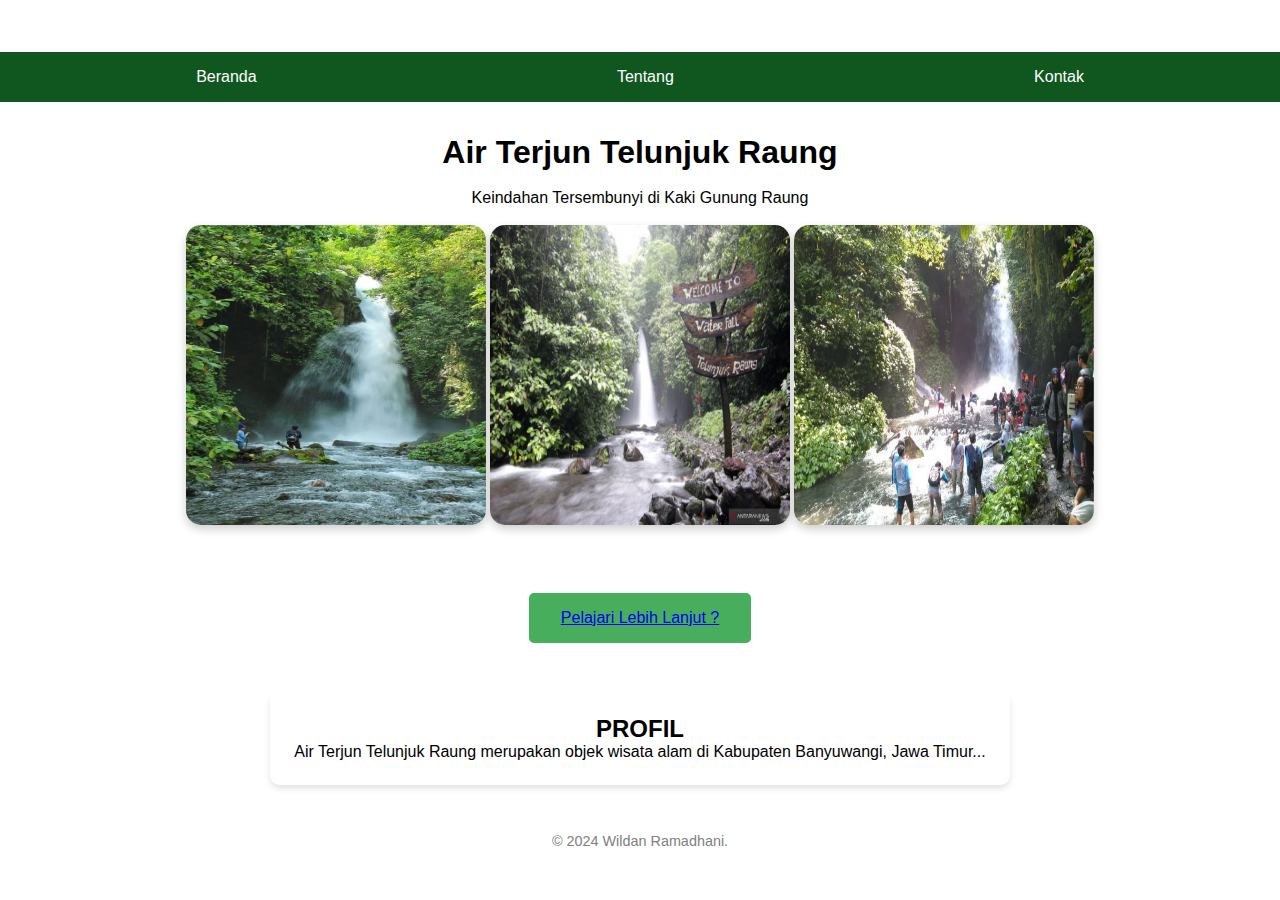
<file: pertemuan 11/index.html>
<!DOCTYPE html>
<html lang="id">
<head>
    <meta charset="UTF-8">
    <meta name="viewport" content="width=device-width, initial-scale=1.0">
    <title>Plengsengan</title>
    <link rel="stylesheet" href="style.css">
</head>
<body>
    
    <div class="navbar">
        <div>Beranda</div>
        <div>Tentang</div>
        <div>Kontak</div>
    </div>

    <div class="hero">
        <h1>Air Terjun Telunjuk Raung</h1><br>
        <p>Keindahan Tersembunyi di Kaki Gunung Raung</p><br>
        <img src="p1.jpg" alt="Gambar">
        <img src="p2.jpg" alt="Gambar">
        <img src="p3.jpg" alt="Gambar">
    </div>

    <div class="button-container">
        <button> <a href="isi.html">Pelajari Lebih Lanjut ?</a></button>
    </div>

    <div class="profil">
        <h2>PROFIL</h2>
        <p>Air Terjun Telunjuk Raung merupakan objek wisata alam di Kabupaten Banyuwangi, Jawa Timur...</p>
    </div>

    <div class="footer">
        &copy; 2024 Wildan Ramadhani.
    </div>
</body>
</html>
</file>
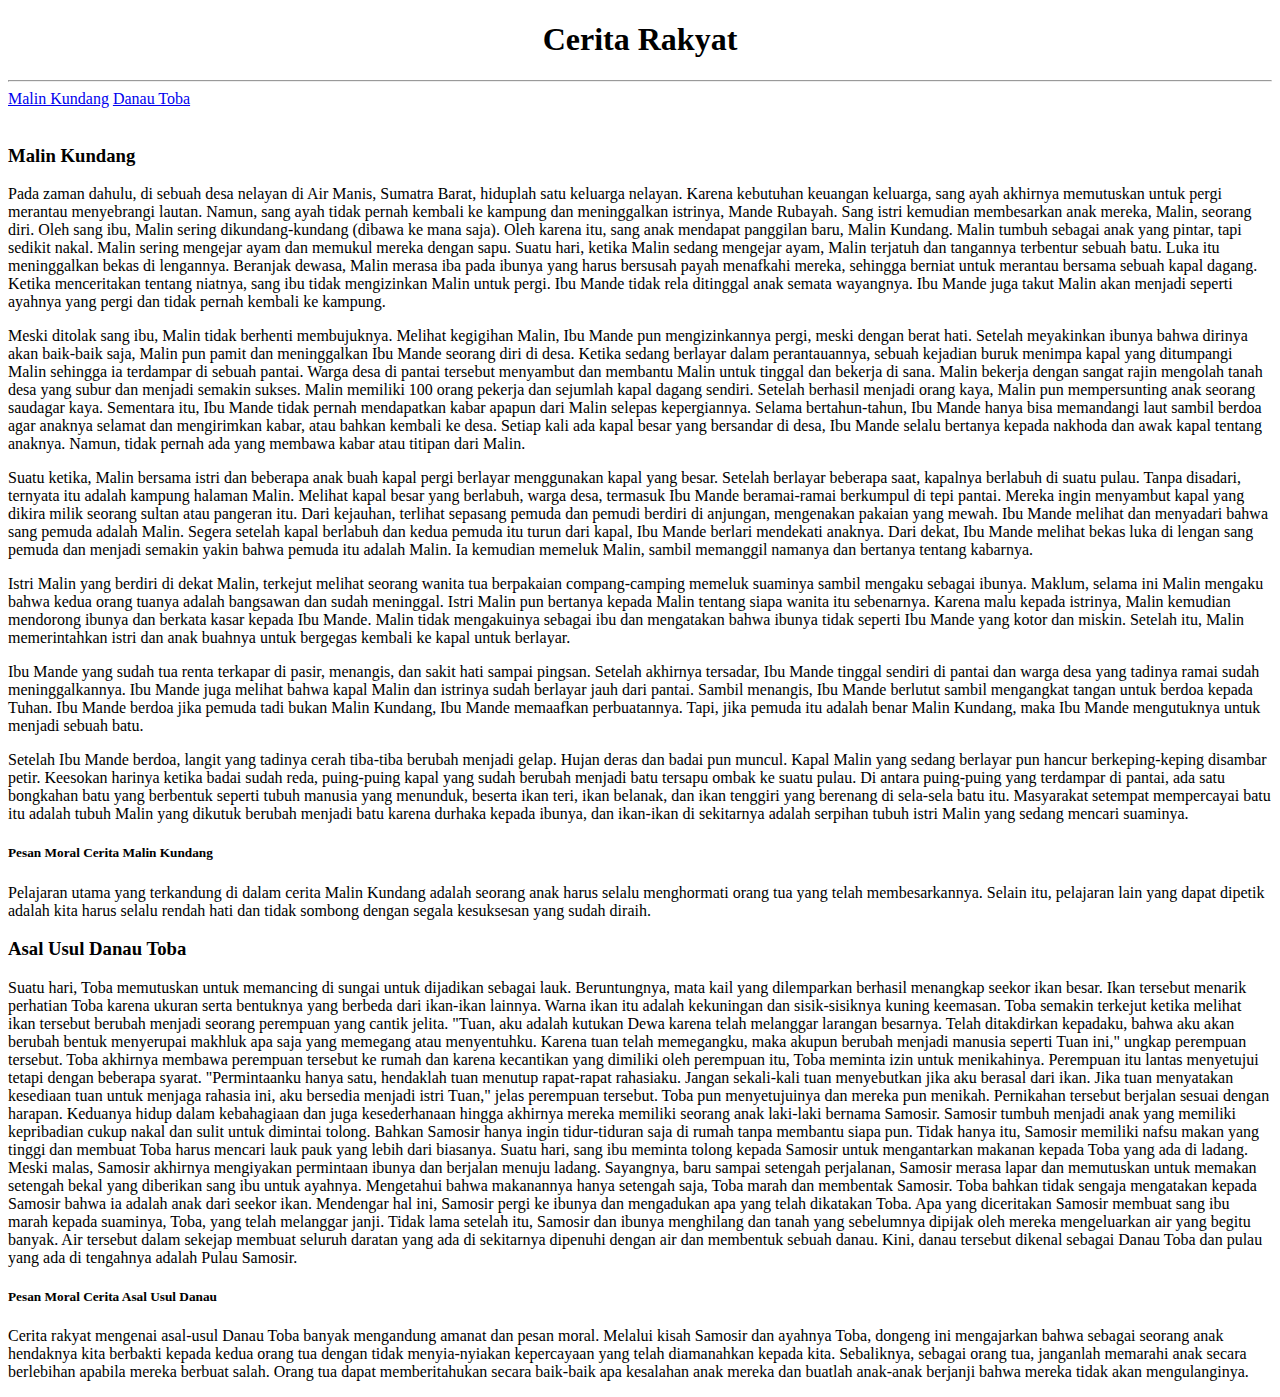
<file: Pertemuan 2/index.html>
<!DOCTYPE html>
<html lang="en">
<head>
    <meta charset="UTF-8">
    <meta name="viewport" content="width=device-width, initial-scale=1.0">
    <title>ceritarakyat</title>
</head>
<body>
    <h1><center>Cerita Rakyat</center></h1>
    <hr>
    <div>
        <a href="#par1">Malin Kundang</a>
        <a href="#par2">Danau Toba</a>

    </div>
    <br>
    <div id="par1">
        <h3>Malin Kundang</h3>
        
        <p>Pada zaman dahulu, di sebuah desa nelayan di Air Manis, Sumatra Barat, hiduplah satu keluarga nelayan. Karena kebutuhan keuangan keluarga, sang ayah akhirnya memutuskan untuk pergi merantau menyebrangi lautan. 

            Namun, sang ayah tidak pernah kembali ke kampung dan meninggalkan istrinya, Mande Rubayah. Sang istri kemudian membesarkan anak mereka, Malin, seorang diri. Oleh sang ibu, Malin sering dikundang-kundang (dibawa ke mana saja). Oleh karena itu, sang anak mendapat panggilan baru, Malin Kundang.
            
            Malin tumbuh sebagai anak yang pintar, tapi sedikit nakal. Malin sering mengejar ayam dan memukul mereka dengan sapu. Suatu hari, ketika Malin sedang mengejar ayam, Malin terjatuh dan tangannya terbentur sebuah batu. Luka itu meninggalkan bekas di lengannya. Beranjak dewasa, Malin merasa iba pada ibunya yang harus bersusah payah menafkahi mereka, sehingga berniat untuk merantau bersama sebuah kapal dagang. Ketika menceritakan tentang niatnya, sang ibu tidak mengizinkan Malin untuk pergi. 

            Ibu Mande tidak rela ditinggal anak semata wayangnya. Ibu Mande juga takut Malin akan menjadi seperti ayahnya yang pergi dan tidak pernah kembali ke kampung.</p>
        <p>Meski ditolak sang ibu, Malin tidak berhenti membujuknya. Melihat kegigihan Malin, Ibu Mande pun mengizinkannya pergi, meski dengan berat hati. Setelah meyakinkan ibunya bahwa dirinya akan baik-baik saja, Malin pun pamit dan meninggalkan Ibu Mande seorang diri di desa.

            Ketika sedang berlayar dalam perantauannya, sebuah kejadian buruk menimpa kapal yang ditumpangi Malin sehingga ia terdampar di sebuah pantai. Warga desa di pantai tersebut menyambut dan membantu Malin untuk tinggal dan bekerja di sana. 
            
            Malin bekerja dengan sangat rajin mengolah tanah desa yang subur dan menjadi semakin sukses. Malin memiliki 100 orang pekerja dan sejumlah kapal dagang sendiri. Setelah berhasil menjadi orang kaya, Malin pun mempersunting anak seorang saudagar kaya. 
            
            Sementara itu, Ibu Mande tidak pernah mendapatkan kabar apapun dari Malin selepas kepergiannya. Selama bertahun-tahun, Ibu Mande hanya bisa memandangi laut sambil berdoa agar anaknya selamat dan mengirimkan kabar, atau bahkan kembali ke desa. 
            
            Setiap kali ada kapal besar yang bersandar di desa, Ibu Mande selalu bertanya kepada nakhoda dan awak kapal tentang anaknya. Namun, tidak pernah ada yang membawa kabar atau titipan dari Malin.</p>
            <p>Suatu ketika, Malin bersama istri dan beberapa anak buah kapal pergi berlayar menggunakan kapal yang besar. Setelah berlayar beberapa saat, kapalnya berlabuh di suatu pulau. Tanpa disadari, ternyata itu adalah kampung halaman Malin. 

                Melihat kapal besar yang berlabuh, warga desa, termasuk Ibu Mande beramai-ramai berkumpul di tepi pantai. Mereka ingin menyambut kapal yang dikira milik seorang sultan atau pangeran itu.
                
                Dari kejauhan, terlihat sepasang pemuda dan pemudi berdiri di anjungan, mengenakan pakaian yang mewah. Ibu Mande melihat dan menyadari bahwa sang pemuda adalah Malin. Segera setelah kapal berlabuh dan kedua pemuda itu turun dari kapal, Ibu Mande berlari mendekati anaknya. 
                
                Dari dekat, Ibu Mande melihat bekas luka di lengan sang pemuda dan menjadi semakin yakin bahwa pemuda itu adalah Malin. Ia kemudian memeluk Malin, sambil memanggil namanya dan bertanya tentang kabarnya. </p>
            <p>Istri Malin yang berdiri di dekat Malin, terkejut melihat seorang wanita tua berpakaian compang-camping memeluk suaminya sambil mengaku sebagai ibunya. Maklum, selama ini Malin mengaku bahwa kedua orang tuanya adalah bangsawan dan sudah meninggal. 

                Istri Malin pun bertanya kepada Malin tentang siapa wanita itu sebenarnya. Karena malu kepada istrinya, Malin kemudian mendorong ibunya dan berkata kasar kepada Ibu Mande. 
                
                Malin tidak mengakuinya sebagai ibu dan mengatakan bahwa ibunya tidak seperti Ibu Mande yang kotor dan miskin. Setelah itu, Malin memerintahkan istri dan anak buahnya untuk bergegas kembali ke kapal untuk berlayar.</p>
            <p>Ibu Mande yang sudah tua renta terkapar di pasir, menangis, dan sakit hati sampai pingsan. Setelah akhirnya tersadar, Ibu Mande tinggal sendiri di pantai dan warga desa yang tadinya ramai sudah meninggalkannya. Ibu Mande juga melihat bahwa kapal Malin dan istrinya sudah berlayar jauh dari pantai. Sambil menangis, Ibu Mande berlutut sambil mengangkat tangan untuk berdoa kepada Tuhan. 

                Ibu Mande berdoa jika pemuda tadi bukan Malin Kundang, Ibu Mande memaafkan perbuatannya. Tapi, jika pemuda itu adalah benar Malin Kundang, maka Ibu Mande mengutuknya untuk menjadi sebuah batu.</p>
            <p>Setelah Ibu Mande berdoa, langit yang tadinya cerah tiba-tiba berubah menjadi gelap. Hujan deras dan badai pun muncul. Kapal Malin yang sedang berlayar pun hancur berkeping-keping disambar petir. 

                Keesokan harinya ketika badai sudah reda, puing-puing kapal yang sudah berubah menjadi batu tersapu ombak ke suatu pulau. Di antara puing-puing yang terdampar di pantai, ada satu bongkahan batu yang berbentuk seperti tubuh manusia yang menunduk, beserta ikan teri, ikan belanak, dan ikan tenggiri yang berenang di sela-sela batu itu. Masyarakat setempat mempercayai batu itu adalah tubuh Malin yang dikutuk berubah menjadi batu karena durhaka kepada ibunya, dan ikan-ikan di sekitarnya adalah serpihan tubuh istri Malin yang sedang mencari suaminya.</p>
            <h5>Pesan Moral Cerita Malin Kundang</h5>
            <p>Pelajaran utama yang terkandung di dalam cerita Malin Kundang adalah seorang anak harus selalu menghormati orang tua yang telah membesarkannya. Selain itu, pelajaran lain yang dapat dipetik adalah kita harus selalu rendah hati dan tidak sombong dengan segala kesuksesan yang sudah diraih.</p>
    </div>
    <div id="par2">
        <h3>Asal Usul Danau Toba</h3>
        <p>Suatu hari, Toba memutuskan untuk memancing di sungai untuk dijadikan sebagai lauk. Beruntungnya, mata kail yang dilemparkan berhasil menangkap seekor ikan besar. Ikan tersebut menarik perhatian Toba karena ukuran serta bentuknya yang berbeda dari ikan-ikan lainnya. Warna ikan itu adalah kekuningan dan sisik-sisiknya kuning keemasan. Toba semakin terkejut ketika melihat ikan tersebut berubah menjadi seorang perempuan yang cantik jelita. "Tuan, aku adalah kutukan Dewa karena telah melanggar larangan besarnya. Telah ditakdirkan kepadaku, bahwa aku akan berubah bentuk menyerupai makhluk apa saja yang memegang atau menyentuhku. Karena tuan telah memegangku, maka akupun berubah menjadi manusia seperti Tuan ini," ungkap perempuan tersebut. Toba akhirnya membawa perempuan tersebut ke rumah dan karena kecantikan yang dimiliki oleh perempuan itu, Toba meminta izin untuk menikahinya. Perempuan itu lantas menyetujui tetapi dengan beberapa syarat. "Permintaanku hanya satu, hendaklah tuan menutup rapat-rapat rahasiaku. Jangan sekali-kali tuan menyebutkan jika aku berasal dari ikan. Jika tuan menyatakan kesediaan tuan untuk menjaga rahasia ini, aku bersedia menjadi istri Tuan," jelas perempuan tersebut. Toba pun menyetujuinya dan mereka pun menikah. Pernikahan tersebut berjalan sesuai dengan harapan. Keduanya hidup dalam kebahagiaan dan juga kesederhanaan hingga akhirnya mereka memiliki seorang anak laki-laki bernama Samosir. Samosir tumbuh menjadi anak yang memiliki kepribadian cukup nakal dan sulit untuk dimintai tolong. Bahkan Samosir hanya ingin tidur-tiduran saja di rumah tanpa membantu siapa pun. Tidak hanya itu, Samosir memiliki nafsu makan yang tinggi dan membuat Toba harus mencari lauk pauk yang lebih dari biasanya. Suatu hari, sang ibu meminta tolong kepada Samosir untuk mengantarkan makanan kepada Toba yang ada di ladang. Meski malas, Samosir akhirnya mengiyakan permintaan ibunya dan berjalan menuju ladang. Sayangnya, baru sampai setengah perjalanan, Samosir merasa lapar dan memutuskan untuk memakan setengah bekal yang diberikan sang ibu untuk ayahnya. Mengetahui bahwa makanannya hanya setengah saja, Toba marah dan membentak Samosir. Toba bahkan tidak sengaja mengatakan kepada Samosir bahwa ia adalah anak dari seekor ikan. Mendengar hal ini, Samosir pergi ke ibunya dan mengadukan apa yang telah dikatakan Toba. Apa yang diceritakan Samosir membuat sang ibu marah kepada suaminya, Toba, yang telah melanggar janji. Tidak lama setelah itu, Samosir dan ibunya menghilang dan tanah yang sebelumnya dipijak oleh mereka mengeluarkan air yang begitu banyak. Air tersebut dalam sekejap membuat seluruh daratan yang ada di sekitarnya dipenuhi dengan air dan membentuk sebuah danau. Kini, danau tersebut dikenal sebagai Danau Toba dan pulau yang ada di tengahnya adalah Pulau Samosir.</p>
        <h5>Pesan Moral Cerita Asal Usul Danau </h5>
        <p>Cerita rakyat mengenai asal-usul Danau Toba banyak mengandung amanat dan pesan moral. Melalui kisah Samosir dan ayahnya Toba, dongeng ini mengajarkan bahwa sebagai seorang anak hendaknya kita berbakti kepada kedua orang tua dengan tidak menyia-nyiakan kepercayaan yang telah diamanahkan kepada kita. Sebaliknya, sebagai orang tua, janganlah memarahi anak secara berlebihan apabila mereka berbuat salah. Orang tua dapat memberitahukan secara baik-baik apa kesalahan anak mereka dan buatlah anak-anak berjanji bahwa mereka tidak akan mengulanginya.</p>
    </div>
</body>
</html>
</file>
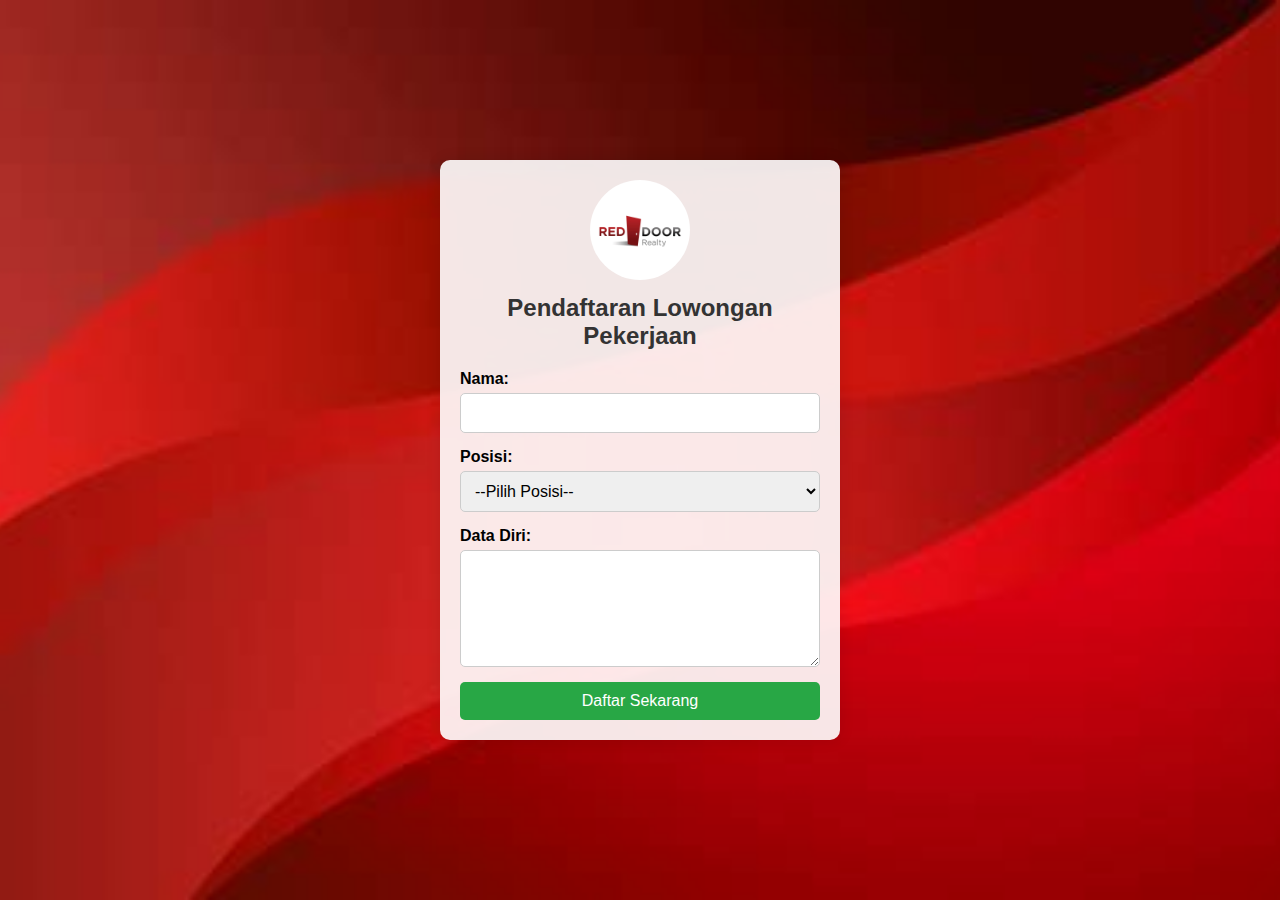
<file: Pertemuan 5/index.html>
<!DOCTYPE html>
<html lang="en">
<head>
    <meta charset="UTF-8">
    <meta name="viewport" content="width=device-width, initial-scale=1.0">
    <link rel="stylesheet" href="index.css">
    <title>infoloker</title>
</head>
<body>
    <div class="form-container">
        <div class="form-header">
            <img src="logo.jpg" alt="Event Logo" class="logo">
            <h1>Pendaftaran Lowongan Pekerjaan</h1>
        </div>

        <form action="#" method="POST">
            <label for="nama">Nama:</label>
            <input type="text" id="nama" name="nama" required>

            <label for="posisi">Posisi:</label>
            <select id="posisi" name="posisi" required>
                <option value="">--Pilih Posisi--</option>
                <option value="vinance">Vinance</option>
                <option value="marketing">Marketing</option>
                <option value="sales">Sales</option>
            </select>

            <label for="description">Data Diri:</label>
            <textarea id="description" name="description" rows="5" required></textarea>

            <button type="submit">Daftar Sekarang</button>
        </form>
    </div>
</body>
</html>
</file>
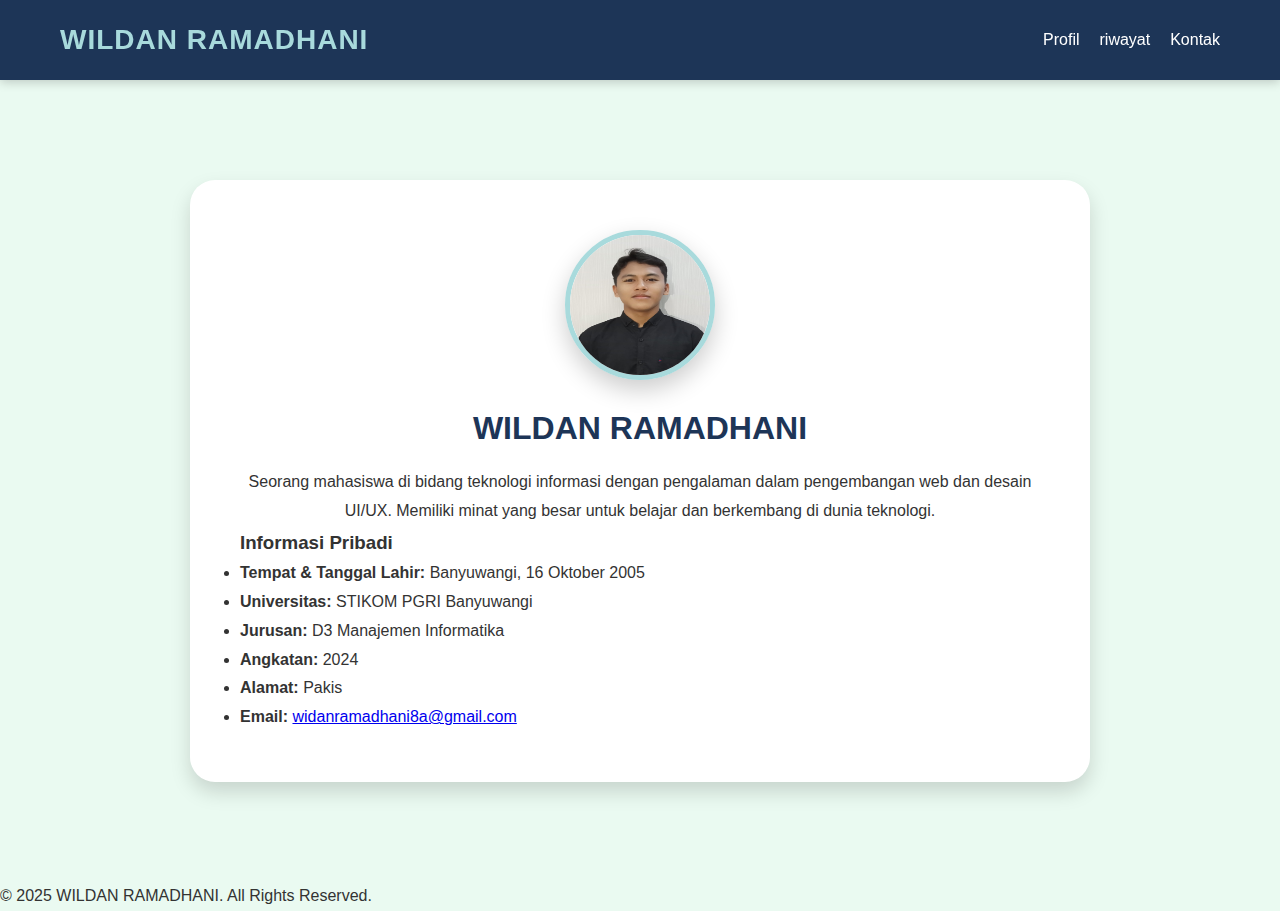
<file: UAS Desain Web/index.html>
<!DOCTYPE html>
<html lang="id">
<head>
    <meta charset="UTF-8">
    <meta name="viewport" content="width=device-width, initial-scale=1.0">
    <title>document</title>
    <link rel="stylesheet" href="style.css">
</head>
<body>
    <header>
        <div class="header-container">
            <div class="logo-section">
                <h1 class="logo">WILDAN RAMADHANI</h1>
            </div>
            <nav>
                <ul class="nav-links">
                    <li><a href="index.html">Profil</a></li>
                    <li><a href="riwayat.html">riwayat</a></li>
                    <li><a href="contact.html">Kontak</a></li>
                </ul>
            </nav>
        </div>
    </header>

    <main>
        <section class="profile-container">
            <div class="profile-header">
                <img src="eba575a4-bfbe-45dd-96e1-7239d02093a4.jpg" alt="Foto Profil" class="profile-img">
                <h2 class="profile-name">WILDAN RAMADHANI</h2>
                <p class="profile-summary">Seorang mahasiswa di bidang teknologi informasi dengan pengalaman dalam pengembangan web dan desain UI/UX. Memiliki minat yang besar untuk belajar dan berkembang di dunia teknologi.</p>
            </div>

            <div class="profile-info">
                <h3>Informasi Pribadi</h3>
                <ul>
                    <li><strong>Tempat & Tanggal Lahir:</strong> Banyuwangi, 16 Oktober 2005</li>
                    <li><strong>Universitas:</strong> STIKOM PGRI Banyuwangi</li>
                    <li><strong>Jurusan:</strong> D3 Manajemen Informatika</li>
                    <li><strong>Angkatan:</strong> 2024</li>
                    <li><strong>Alamat:</strong> Pakis</li>
                    <li><strong>Email:</strong> <a href="mailto:widanramadhani8a@gmail.com">widanramadhani8a@gmail.com</a></li>
                </ul>
            </div>
        </section>
    </main>

    <footer>
        <div class="footer-content">
            <p>&copy; 2025 WILDAN RAMADHANI. All Rights Reserved.</p>
        </div>
    </footer>
</body>
</html>
</file>
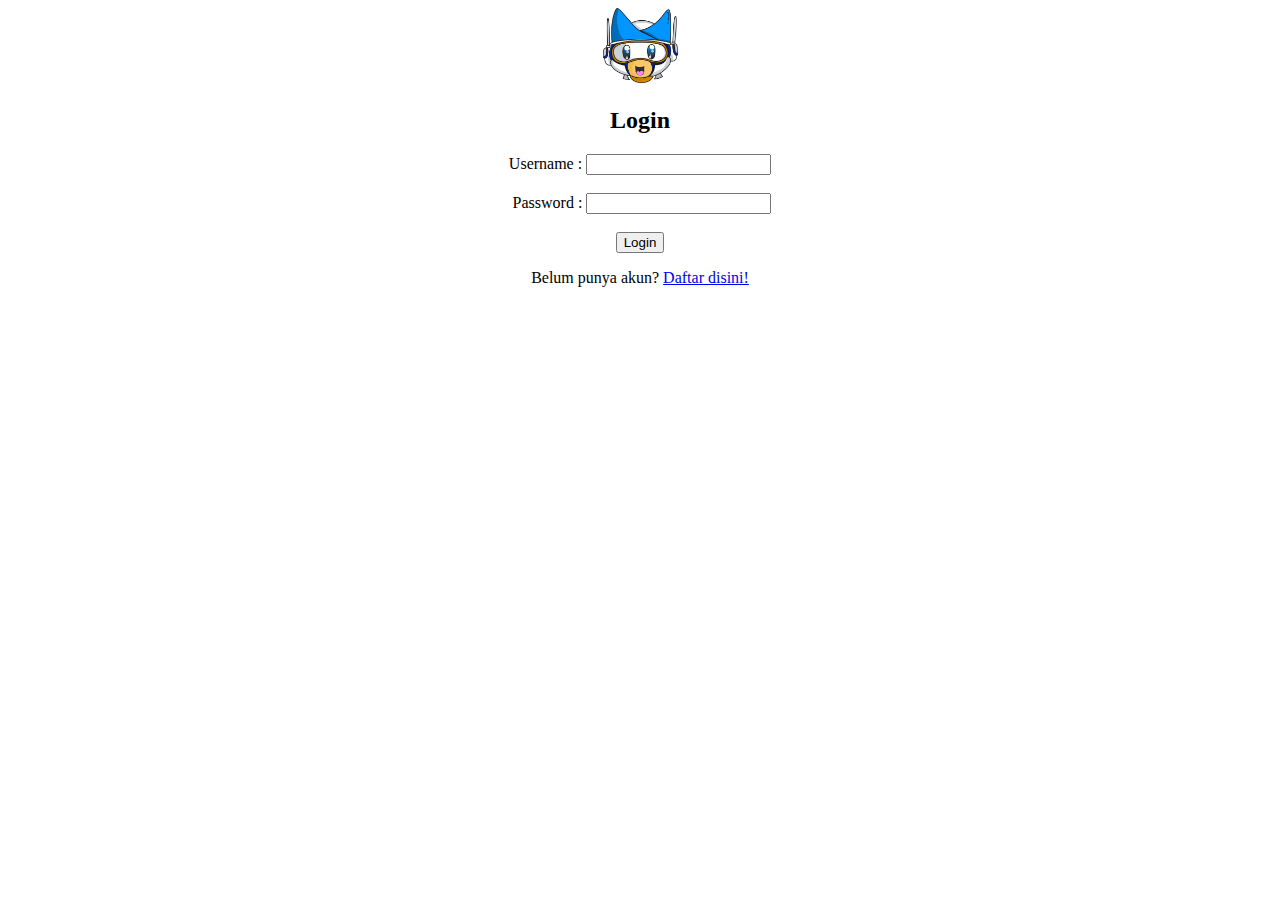
<file: UTS Desain Web/index.html>
<!DOCTYPE html>
<html lang="en">
<head>
    <meta charset="UTF-8">
    <meta name="viewport" content="width=device-width, initial-scale=1.0">
    <title>Document</title>
</head>
<body>
    <center>
    <img src="logo.png" alt="Maskot Stikom Banyuwangi" width="75px" height="75px" >
     <h2>Login</h2>
     <label for="username">Username :</label>
     <input type="text" name="username" id="username">
     <br><br>
     <label for="password" style="margin-left : 4px;">Password :</label>
     <input type="text" name="password" id="password"><br><br>
    <a href="profil.html"><button type="submit">Login</button></a>
    <p>Belum punya akun? <a href="registrasi.html">Daftar disini!</a></p>
    </center>
</body>
</html>
</file>
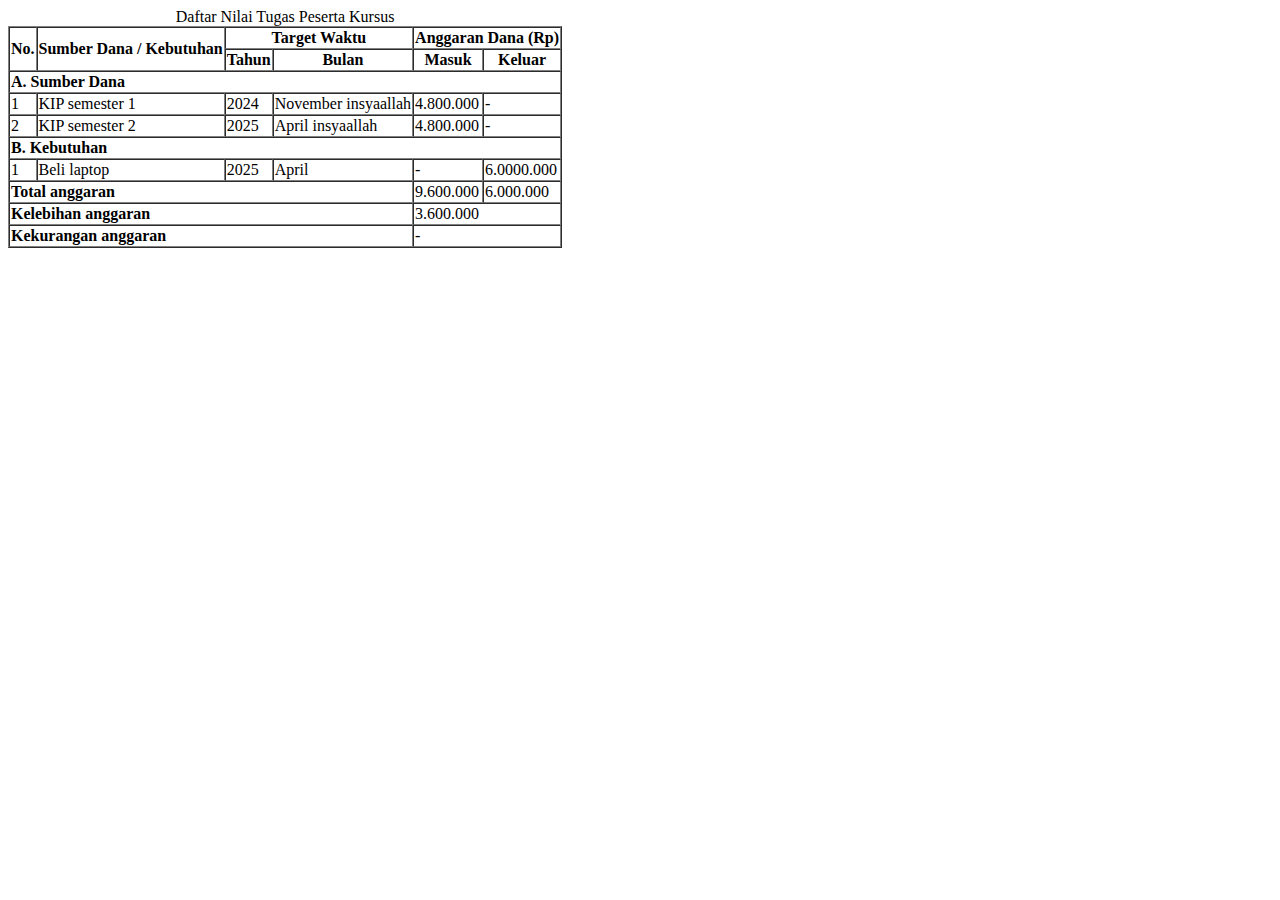
<file: index .html>
<!DOCTYPE html>
<html lang="en">
<head>
    <meta charset="UTF-8">
    <meta name="viewport" content="width=device-width, initial-scale=1.0">
    <title>Document</title>
</head>
<body>
    <table border="1" cellspacing="0" cellpladding="2">
        <caption>Daftar Nilai Tugas Peserta Kursus</caption>
        <thead>
        <tr>
            <th rowspan="2"><strong>No.</strong></th>
            <th rowspan="2"><strong>Sumber Dana / Kebutuhan </strong></th>
            <th colspan="2"><strong>Target Waktu</strong></th>
            <th colspan="2"><strong>Anggaran Dana (Rp)</strong></th>
        </tr>
        <tr>
            <th><strong>Tahun</strong></th>
            <th><strong>Bulan</strong></th>
            <th><strong>Masuk</strong></th>
            <th><strong>Keluar</strong></th>

        </tr>
        <tr>
            <th style="text-align: left;" colspan="6">A. Sumber Dana</th>
        </tr>
    </thead>
    <tbody>

        <tr>
            <td>1</td>
            <td>KIP semester 1</td>
            <td>2024</td>
            <td>November insyaallah</td>
            <td>4.800.000</td>
            <td>-</td>
        </tr>
        <tr>
            <td>2</td>
            <td>KIP semester 2</td>
            <td>2025</td>
            <td>April insyaallah</td>
            <td>4.800.000</td>
            <td>-</td>
        </tr>
        <tr>
            <th style="text-align: left;" colspan="6">B. Kebutuhan</th>
        </tr>
        <tr>
            <td>1</td>
            <td>Beli laptop</td>
            <td>2025</td>
            <td>April </td>
            <td>-</td>
            <td>6.0000.000</td>
        </tr>

    </tbody>
    <tfoot>
        <tr>
            <td colspan="4"><b>Total anggaran</b></td>
            <td>9.600.000</td>
            <td>6.000.000</td>
        </tr>
        <tr>
            <td colspan="4"><b>Kelebihan anggaran</b></td>
            <td colspan="2">3.600.000</td>
        </tr>
        <tr>
            <td colspan="4"><b>Kekurangan anggaran</b></td>
            <td colspan="2">-</td>
        </tr>
    </tfoot>
    </table>
</body>
</html>
</file>
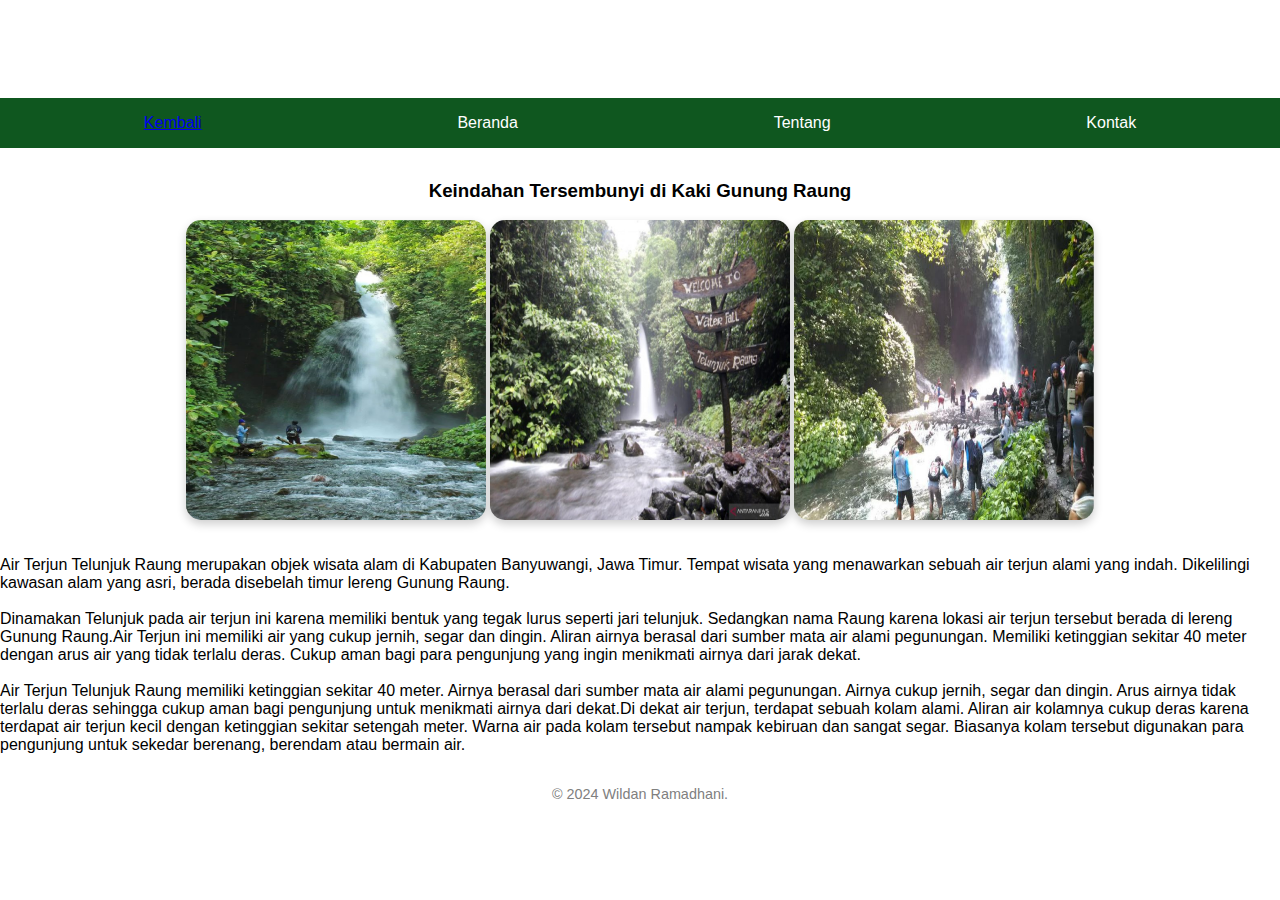
<file: pertemuan 11/isi.html>
<!DOCTYPE html>
<html lang="en">
<head>
    <meta charset="UTF-8">
    <meta name="viewport" content="width=device-width, initial-scale=1.0">
    <title>AirTerjunTelunjukRaung</title>
    <link rel="stylesheet" href="style.css">
</head>
<body>
    
    <div class="navbar">
        <div><a href="index.html">Kembali</a></div>
        <div>Beranda</div>
        <div>Tentang</div>
        <div>Kontak</div>
    </div>
    <div class="hero">
        <h3>Keindahan Tersembunyi di Kaki Gunung Raung</h3><br>
        <img src="p1.jpg" alt="Gambar">
        <img src="p2.jpg" alt="Gambar">
        <img src="p3.jpg" alt="Gambar">
    </div>
    <p>Air Terjun Telunjuk Raung merupakan objek wisata alam di Kabupaten Banyuwangi, Jawa Timur. Tempat wisata yang menawarkan sebuah air terjun alami yang indah. Dikelilingi kawasan alam yang asri, berada disebelah timur lereng Gunung Raung.</p><br>
    <p>Dinamakan Telunjuk pada air terjun ini karena memiliki bentuk yang tegak lurus seperti jari telunjuk. Sedangkan nama Raung karena lokasi air terjun tersebut berada di lereng Gunung Raung.Air Terjun ini memiliki air yang cukup jernih, segar dan dingin. Aliran airnya berasal dari sumber mata air alami pegunungan. Memiliki ketinggian sekitar 40 meter dengan arus air yang tidak terlalu deras. Cukup aman bagi para pengunjung yang ingin menikmati airnya dari jarak dekat.</p><br>
    <p>Air Terjun Telunjuk Raung memiliki ketinggian sekitar 40 meter.
        Airnya berasal dari sumber mata air alami pegunungan. Airnya cukup jernih, segar dan dingin. Arus airnya tidak terlalu deras sehingga cukup aman bagi pengunjung untuk menikmati airnya dari dekat.Di dekat air terjun, terdapat sebuah kolam alami. Aliran air kolamnya cukup deras karena terdapat air terjun kecil dengan ketinggian sekitar setengah meter. Warna air pada kolam tersebut nampak kebiruan dan sangat segar. Biasanya kolam tersebut digunakan para pengunjung untuk sekedar berenang, berendam atau bermain air.</p>
     <div class="footer">
        &copy; 2024 Wildan Ramadhani.
    </div>
</body>
</html>
</file>
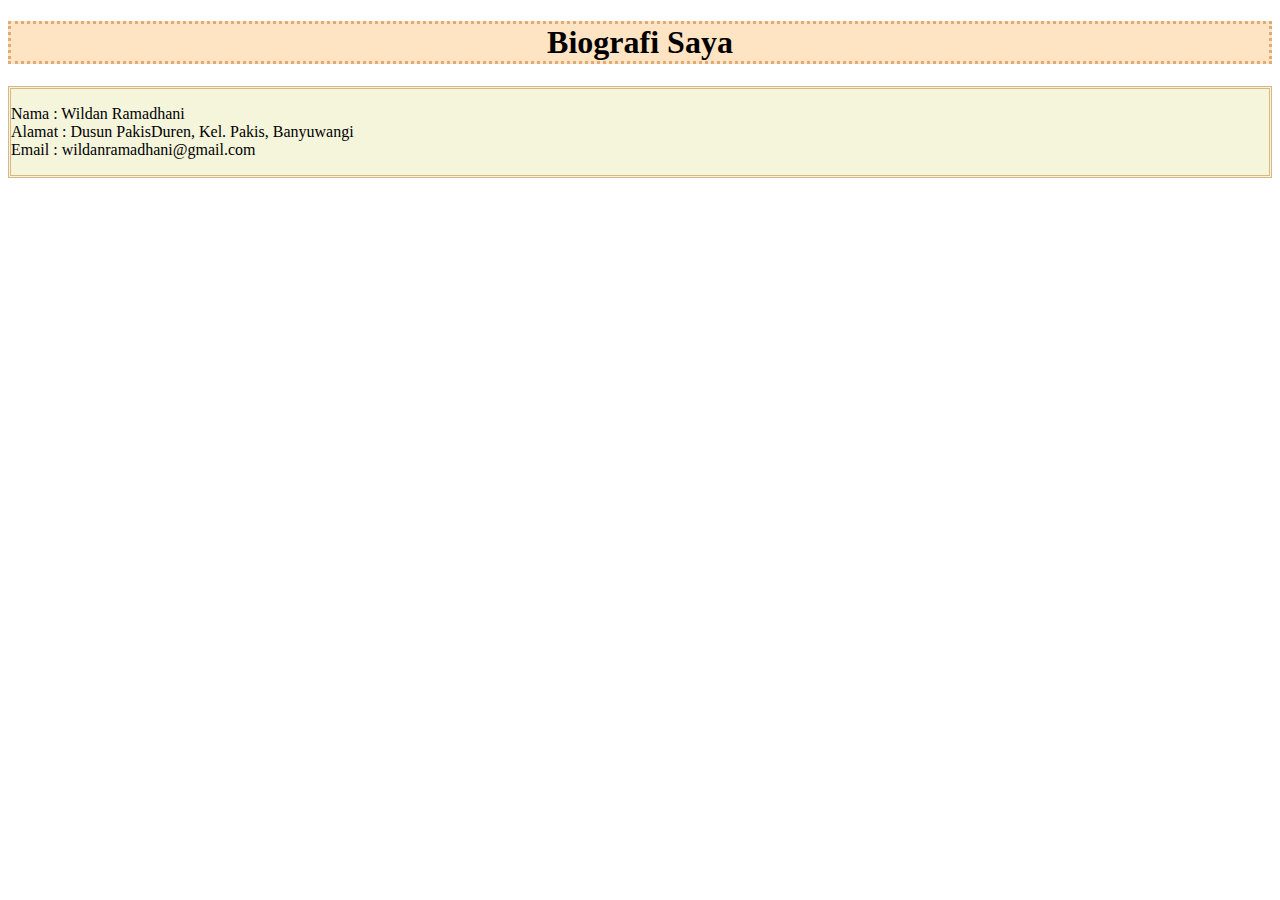
<file: Pertemuan 9/external.html>
<!DOCTYPE html>
<html lang="en">
<head>
    <meta charset="UTF-8">
    <meta name="viewport" content="width=device-width, initial-scale=1.0">
    <title>Biografi Mahasiswa</title>
    <link rel="stylesheet" href="index.css">
</head>
<body>
    <header>
        <h1>Biografi Saya</h1>
    
    </header>
    <div>
        <p>
            Nama    : Wildan Ramadhani <br>
            Alamat  : Dusun PakisDuren, Kel. Pakis, Banyuwangi <br>
            Email   : wildanramadhani@gmail.com
        </p>
    </div>
</body>
</html>
</file>
<file: pertemuan 11/style.css>
* {
    margin: 0;
    padding: 0;
    box-sizing: border-box;
    font-family: Arial, sans-serif;
}

body {
    display: flex;
    flex-direction: column;
    align-items: center;
    justify-content: center;
    min-height: 100vh;
    background-color: white;
    overflow-x: hidden;
}

.navbar {
    width: 100%;
    background-color: #0f571f;
    display: flex;
    justify-content: space-around;
    padding: 1rem;
    color: white;
    transition: transform 0.3s ease;
}

.navbar:hover {
    transform: translateY(-10px);
}

.hero {
    text-align: center;
    margin: 2rem 0;
}

.hero img {
    max-width: 100%;
    width: 300px;
    height: 300px;
    border-radius: 15px;
    box-shadow: 0 4px 10px rgba(0, 0, 0, 0.2);
    transition: transform 0.5s ease;
}

.hero img:hover {
    transform: scale(1.1);
}

.button-container {
    margin: 2rem;
}

.button-container button {
    padding: 1rem 2rem;
    font-size: 1rem;
    color: white;
    background-color: #47ae5d;
    border: none;
    border-radius: 5px;
    cursor: pointer;
    transition: background-color 0.3s ease, transform 0.3s ease;
}

.button-container button:hover {
    background-color:#fefefe;
    transform: translateY(-5px);
}

.profil {
    display: flex;
    flex-direction: column;
    align-items: center;
    background: white;
    border-radius: 10px;
    box-shadow: 0 4px 6px rgba(0, 0, 0, 0.1);
    padding: 1.5rem;
    margin: 1rem;
    transition: transform 0.3s ease;
}

.profil:hover {
    transform: rotate(-2deg) skew(1.05);
}

.footer {
    margin-top: 2rem;
    font-size: 0.9rem;
    color: gray;
    transition: color 0.3s ease;
}

.footer:hover {
    color: black;
}
</file>
<file: Pertemuan 5/index.css>
* {
    margin: 0;
    padding: 0;
    box-sizing: border-box;
}

body {
    font-family: Arial, sans-serif;
    background: url('baground.jpg') no-repeat center center fixed; /* Ganti dengan gambar yang diinginkan */
    background-size: cover;
    display: flex;
    justify-content: center;
    align-items: center;
    height: 100vh;
}

.form-container {
    background-color: rgba(255, 255, 255, 0.9); /* Transparansi untuk menampilkan latar belakang */
    padding: 20px;
    border-radius: 10px;
    box-shadow: 0 0 15px rgba(0, 0, 0, 0.1);
    width: 400px;
}

.form-header {
    text-align: center;
    margin-bottom: 20px;
}

.logo {
    width: 100px;
    height: 100px;
    margin-bottom: 10px;
    border-radius: 60px;
}

h1 {
    font-size: 24px;
    color: #333;
}

form {
    display: flex;
    flex-direction: column;
}

label {
    margin-bottom: 5px;
    font-weight: bold;
}

input, select, textarea {
    margin-bottom: 15px;
    padding: 10px;
    border: 1px solid #ccc;
    border-radius: 5px;
    font-size: 16px;
}

button {
    padding: 10px;
    background-color: #28a745;
    color: white;
    border: none;
    border-radius: 5px;
    cursor: pointer;
    font-size: 16px;
}

button:hover {
    background-color: #218838;
}
</file>
<file: UAS Desain Web/style.css>
/* Global */
* {
    margin: 0;
    padding: 0;
    box-sizing: border-box;
}

body {
    font-family: 'Poppins', sans-serif;
    background-color: #eafaf1;
    line-height: 1.8;
    color: #333;
    overflow-x: hidden;
}

/* Header */
header {
    background-color: #1d3557;
    padding: 15px 0;
    position: sticky;
    top: 0;
    z-index: 100;
    box-shadow: 0 2px 10px rgba(0, 0, 0, 0.2);
}

.header-container {
    max-width: 1200px;
    margin: 0 auto;
    padding: 0 20px;
    display: flex;
    justify-content: space-between;
    align-items: center;
}

.logo-section .logo {
    font-size: 28px;
    color: #a8dadc;
    font-weight: 700;
    letter-spacing: 1px;
    text-transform: uppercase;
}

.nav-links {
    list-style-type: none;
    display: flex;
    gap: 20px;
}

.nav-links li {
    position: relative;
}

.nav-links a {
    color: #fff;
    text-decoration: none;
    font-size: 16px;
    font-weight: 500;
    transition: color 0.3s ease;
}

.nav-links a:hover {
    color: #a8dadc;
}

/* Profile Section */
.profile-container {
    max-width: 900px;
    margin: 100px auto;
    padding: 50px;
    background-color: #fff;
    border-radius: 25px;
    box-shadow: 0 10px 20px rgba(0, 0, 0, 0.15);
    overflow: hidden;
}

.profile-header {
    display: flex;
    flex-direction: column;
    align-items: center;
    text-align: center;
}

.profile-img {
    width: 150px;
    height: 150px;
    border-radius: 50%;
    box-shadow: 0 10px 25px rgba(0, 0, 0, 0.2);
    margin-bottom: 20px;
    border: 5px solid #a8dadc;
    transition: transform 0.3s ease, box-shadow 0.3s ease;
}

.profile-img:hover {
    transform: scale(1.1);
    box-shadow: 0 15px 30px rgba(0, 0, 0, 0.3);
}

.profile-name {
    font-size: 32px;
    font-weight: 700;
    color: #1d3557;
    margin-bottom: 10px;
}

.profile-bio {
    font-size: 18px;
    color: #457b9d;
    margin-bottom: 30px;
    line-height: 1.6;
}

.profile-details {
    display: flex;
    justify-content: space-between;
    gap: 20px;
    flex-wrap: wrap;
    margin-top: 20px;
}

.profile-detail {
    text-align: center;
    padding: 20px;
    background-color: #f1faee;
    border-radius: 15px;
    box-shadow: 0 5px 15px rgba(0, 0, 0, 0.1);
    flex: 1 1 calc(33.333% - 20px);
    transition: transform 0.3s ease, box-shadow 0.3s ease;
}

.profile-detail:hover {
    transform: translateY(-5px);
    box-shadow: 0 10px 25px rgba(0, 0, 0, 0.15);
}

.profile-detail h3 {
    font-size: 20px;
    color: #1d3557;
    margin-bottom: 10px;
}

.profile-detail p {
    font-size: 14px;
    color: #457b9d;
}

/* Buttons */
.button {
    display: inline-block;
    padding: 12px 30px;
    margin-top: 20px;
    font-size: 16px;
    color: #fff;
    background-color: #457b9d;
    border-radius: 25px;
    text-decoration: none;
    transition: background-color 0.3s ease, transform 0.3s ease;
    font-weight: 600;
}

.button:hover {
    background-color: #1d3557;
    transform: translateY(-3px);
}

/* Responsive Design */
@media (max-width: 768px) {
    .header-container {
        flex-direction: column;
        align-items: center;
        gap: 10px;
    }

    .nav-links {
        flex-direction: column;
        align-items: center;
        gap: 10px;
    }

    .profile-details {
        flex-direction: column;
        gap: 20px;
    }

    .profile-detail {
        flex: 1 1 100%;
    }
}
</file>
<file: Pertemuan 9/index.css>
h1{
    text-align: center; 
    border: dotted rgb(184, 110, 37, 0.467);
    background-color:bisque;
}
div{
    border: double rgb(184, 110, 37, 0.467);
    background-color: beige;
}
</file>
